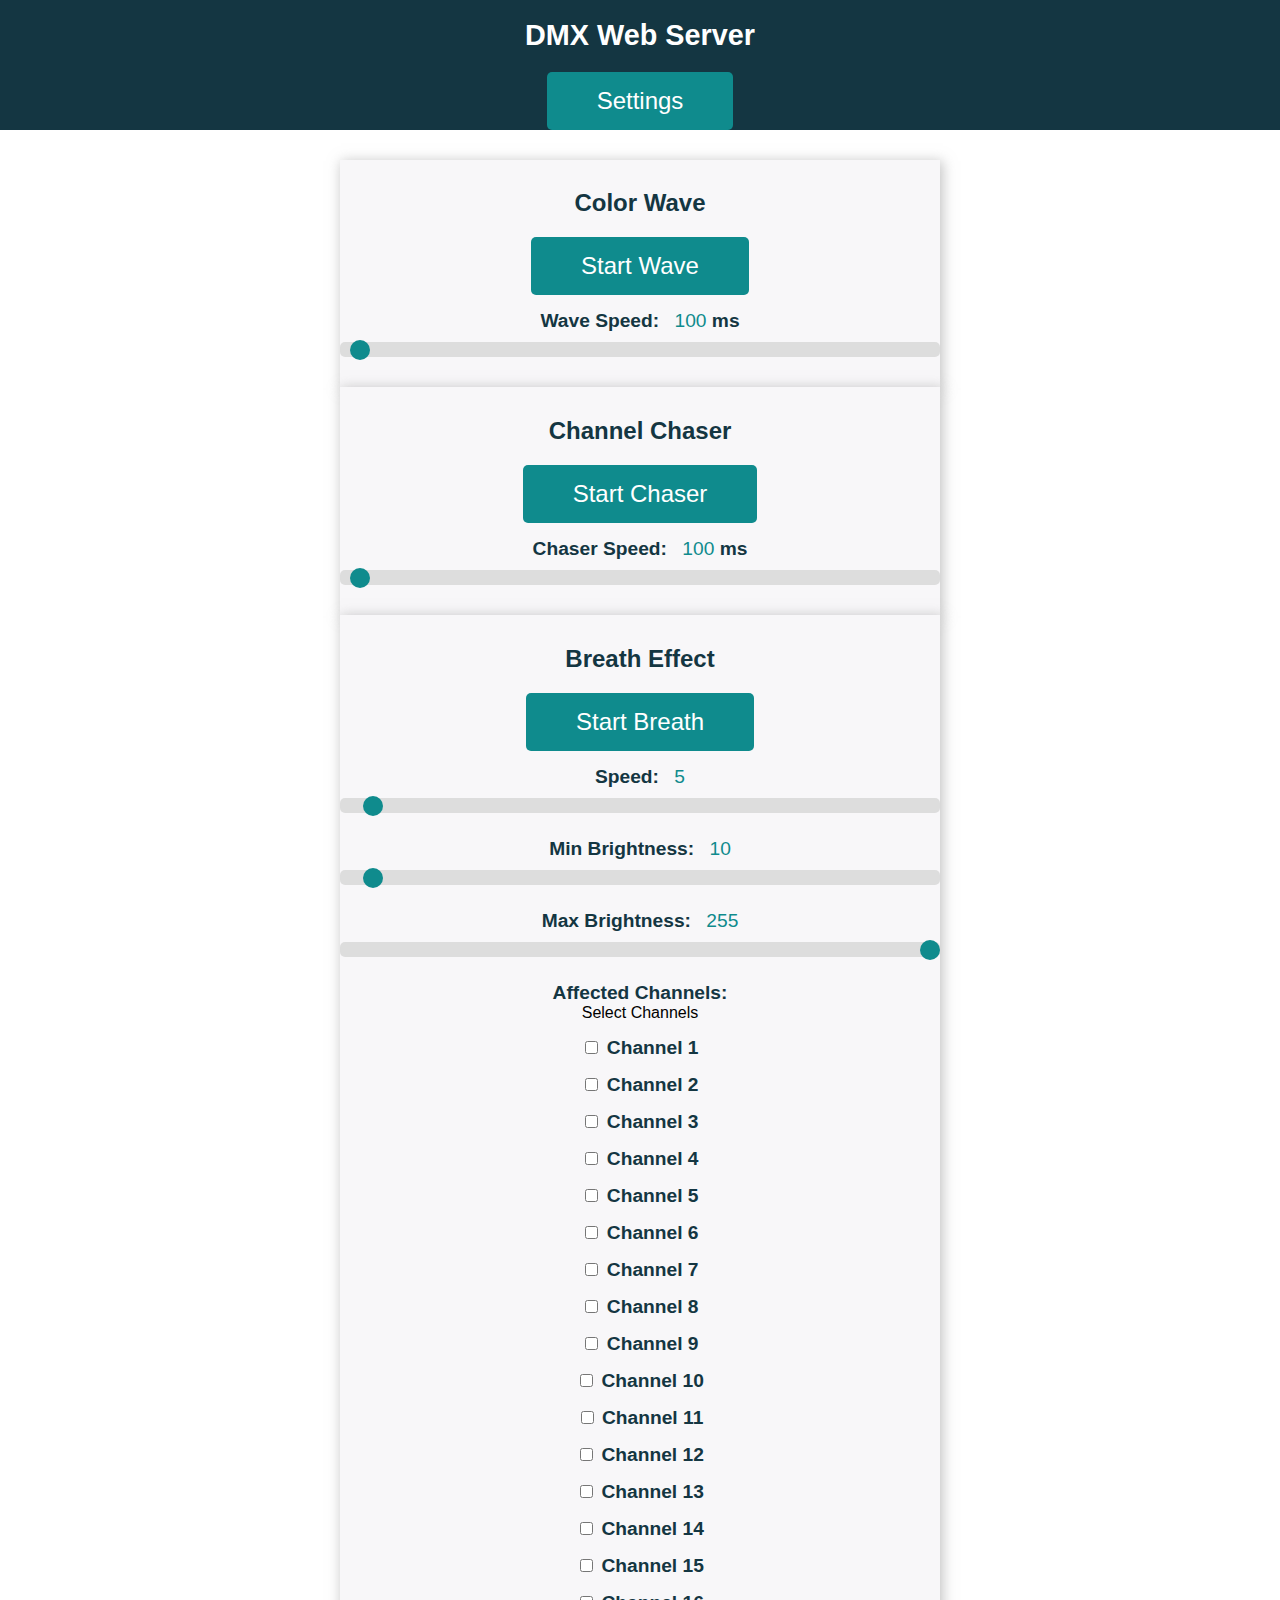
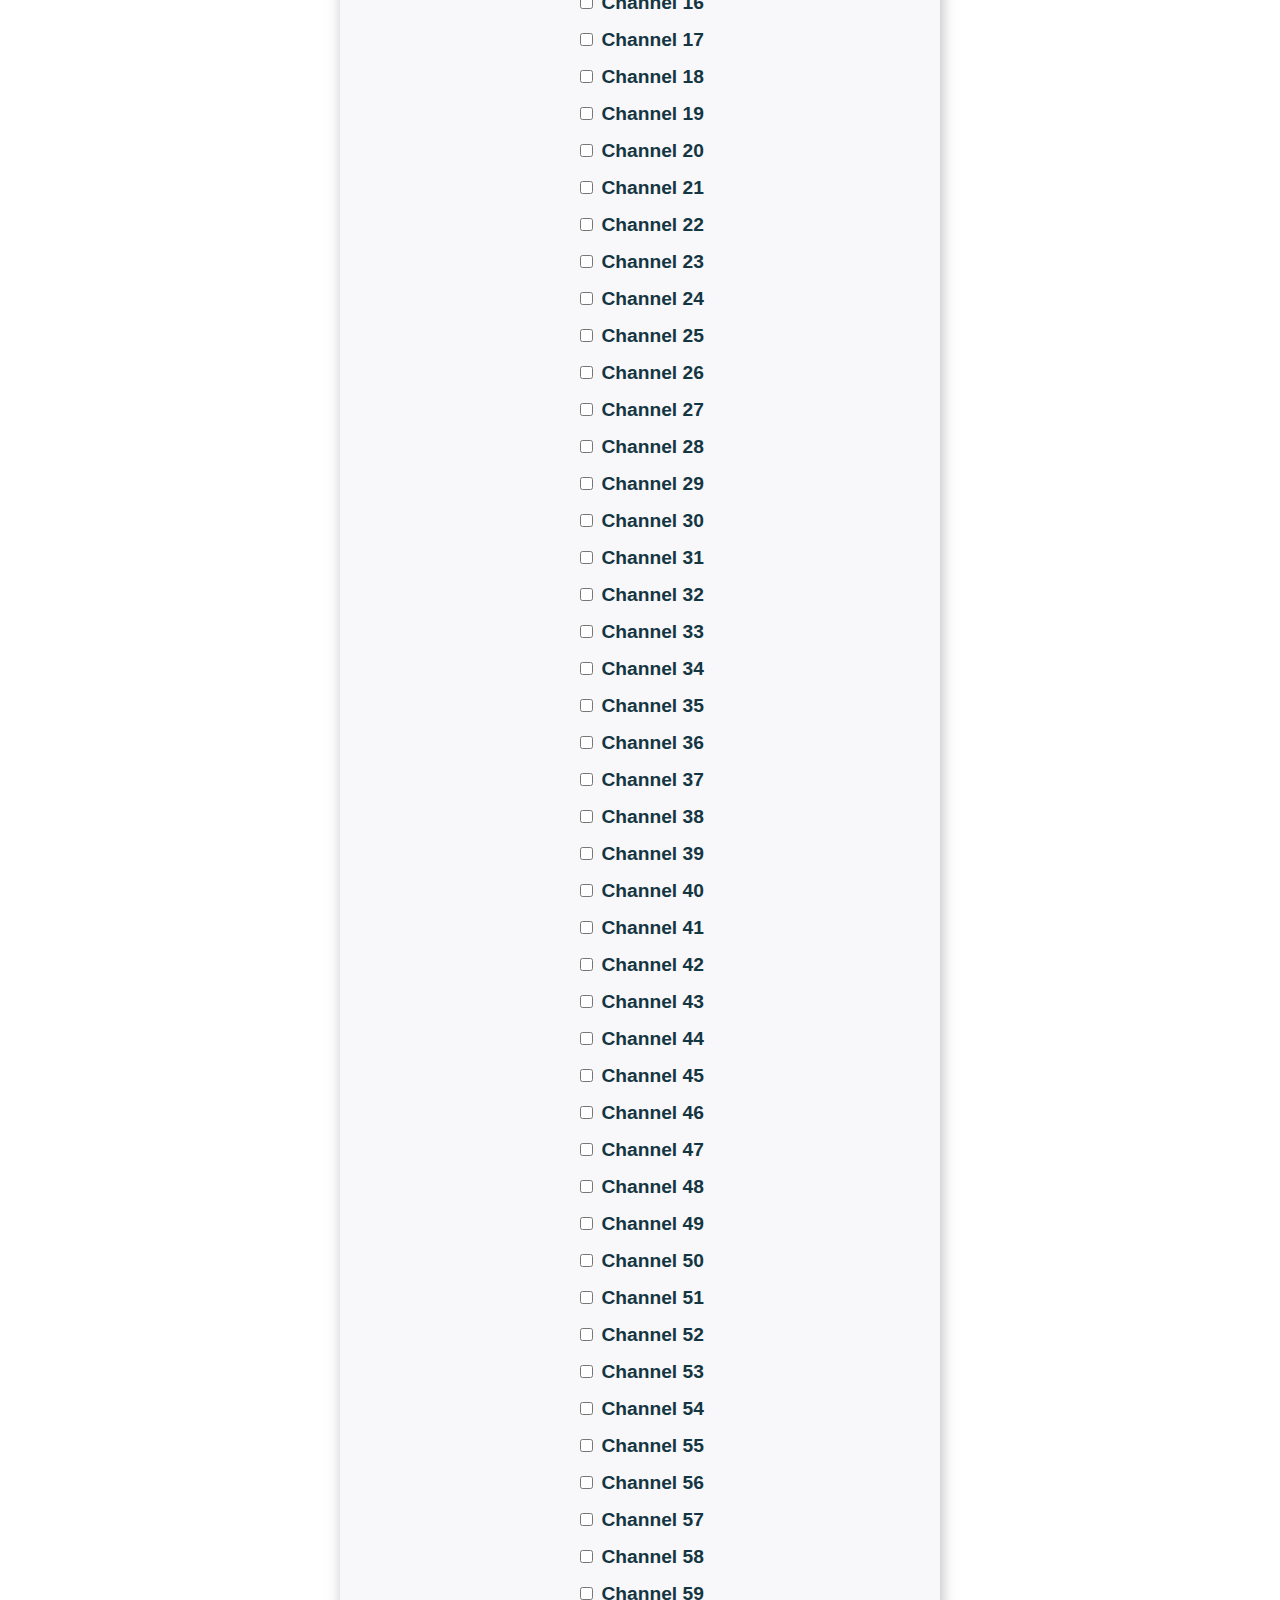
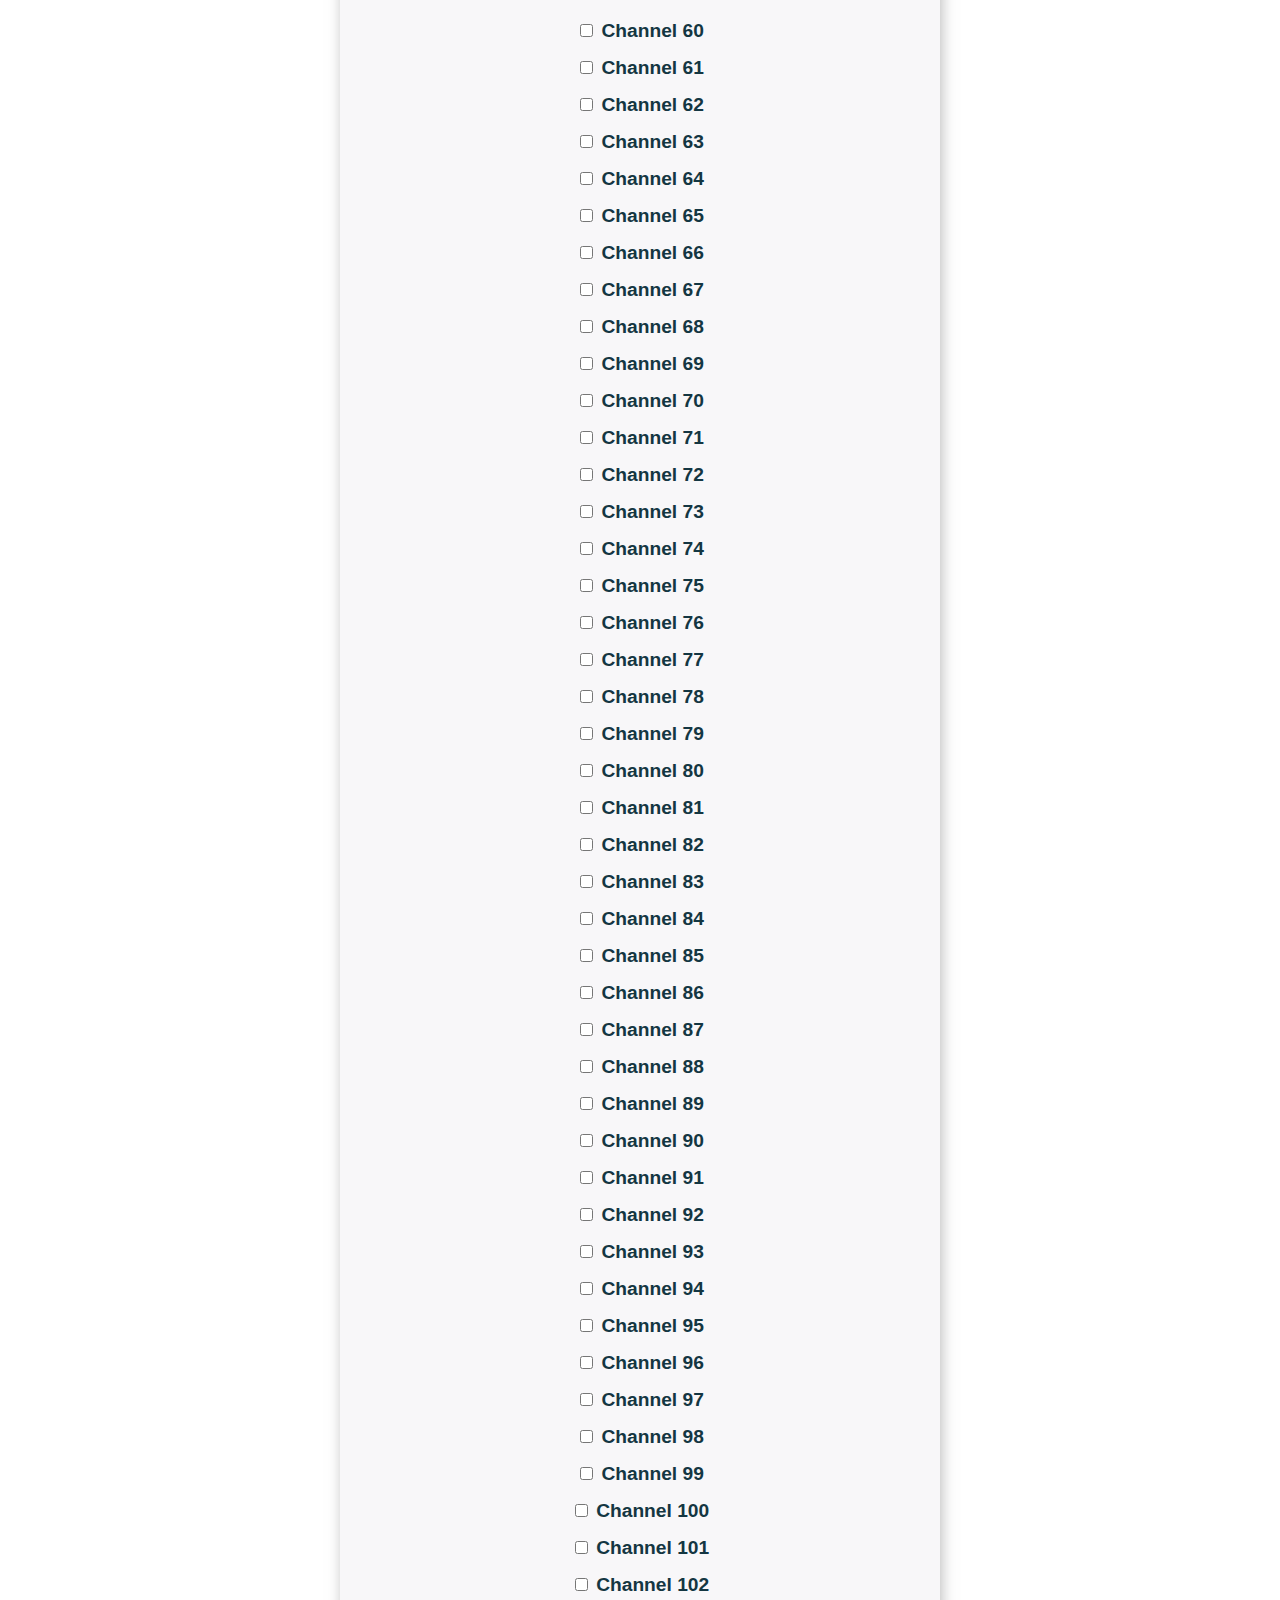
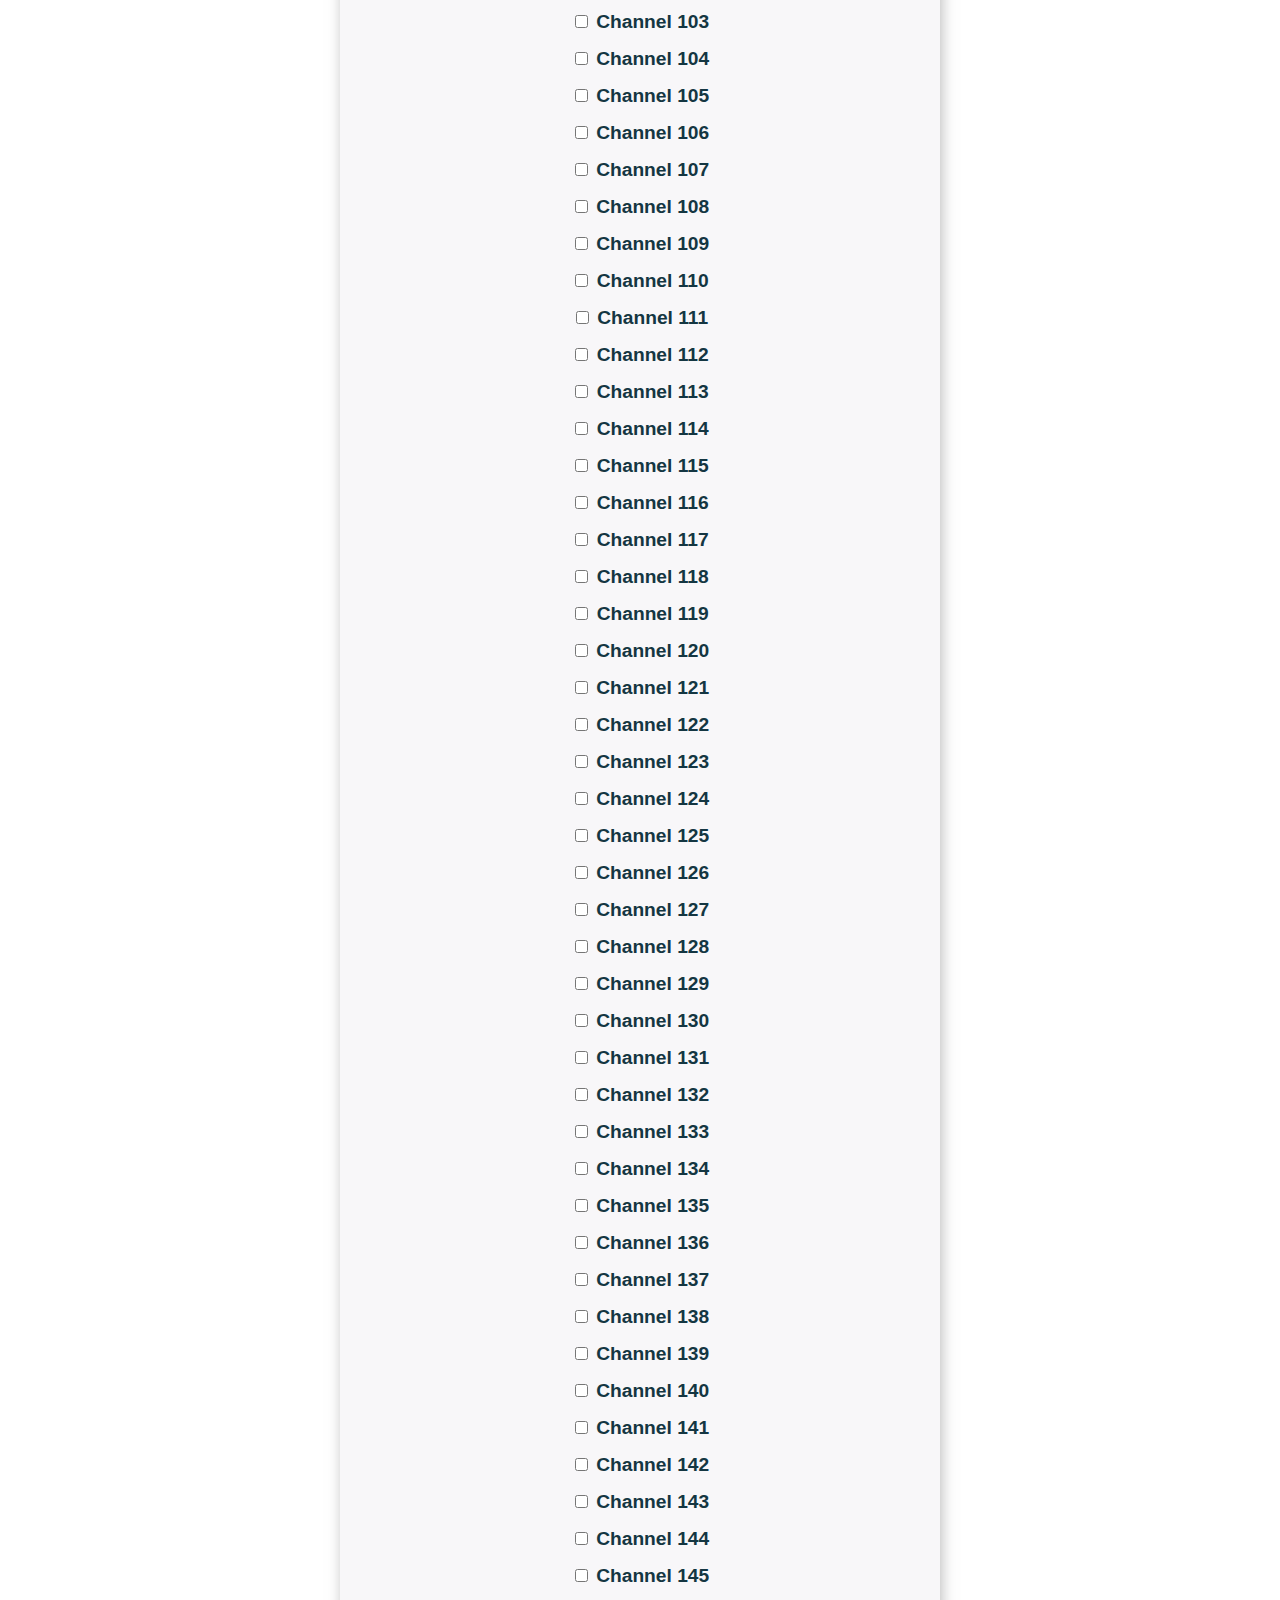
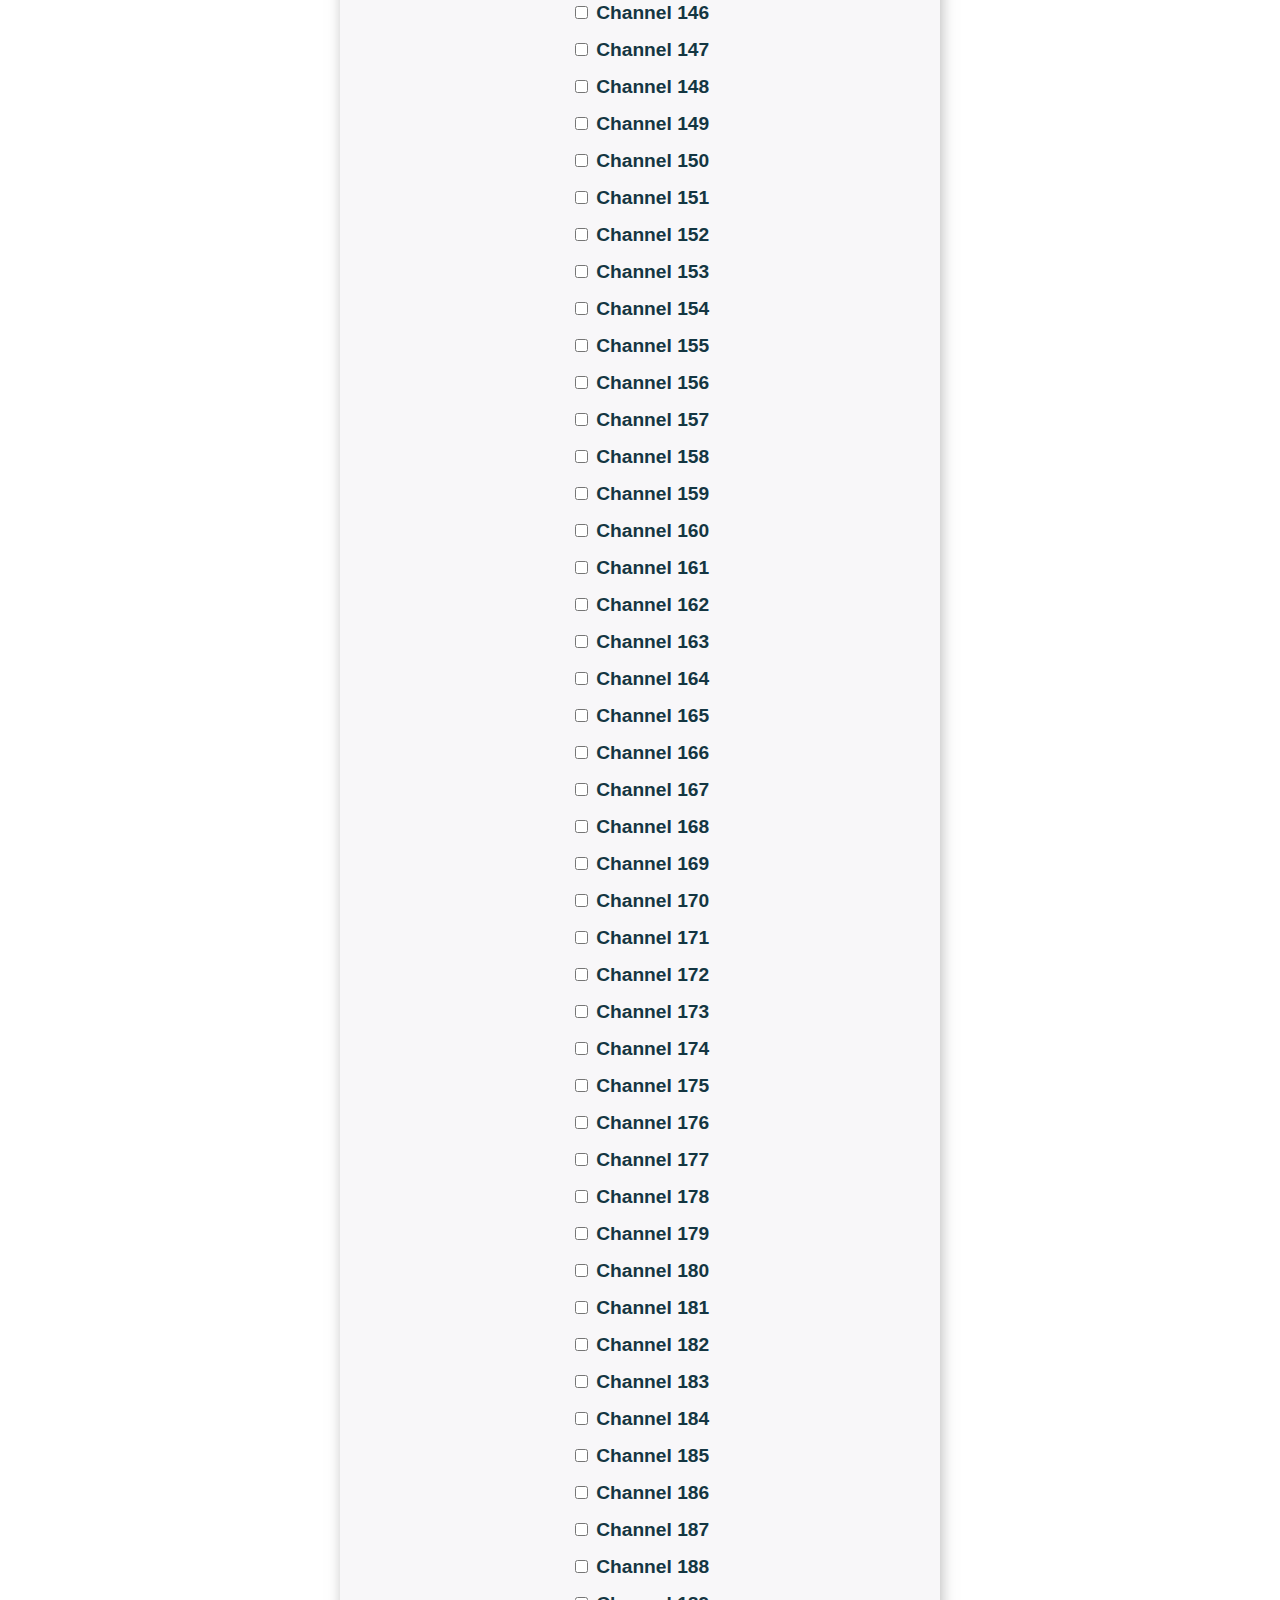
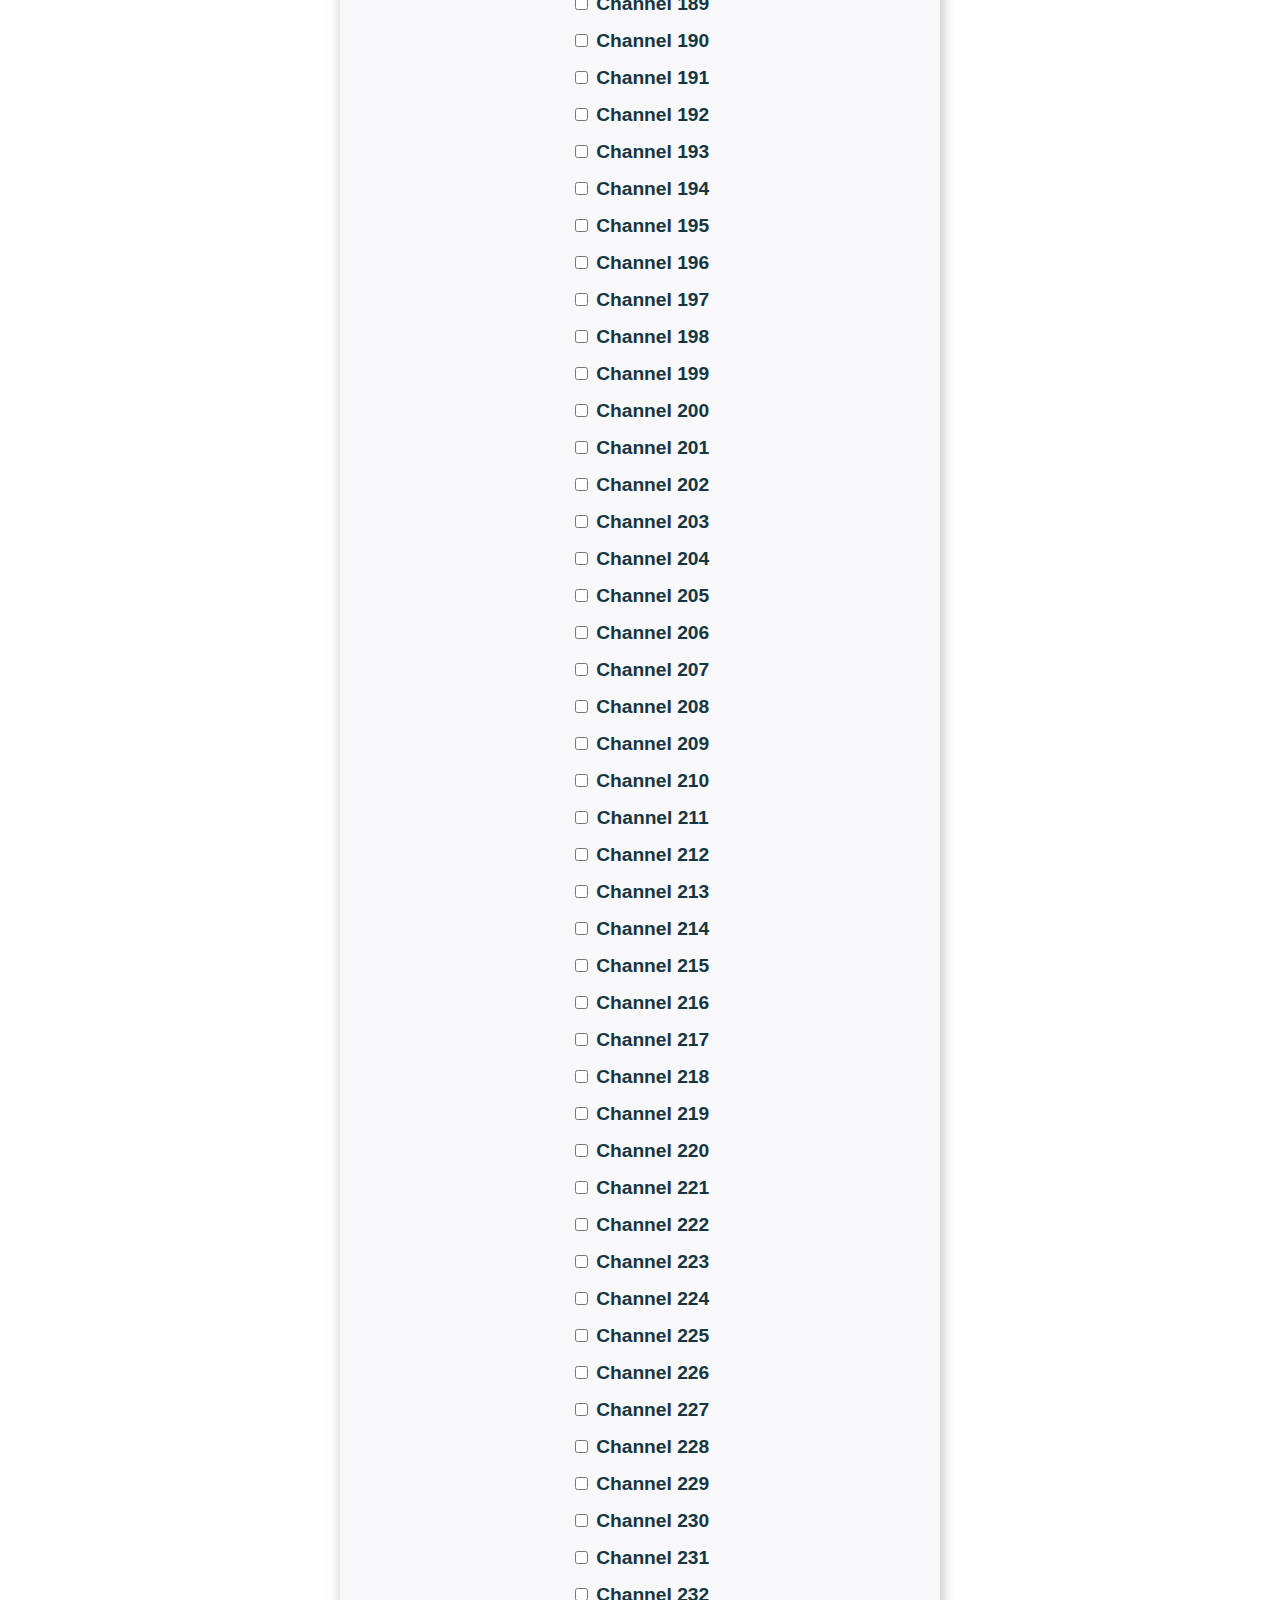
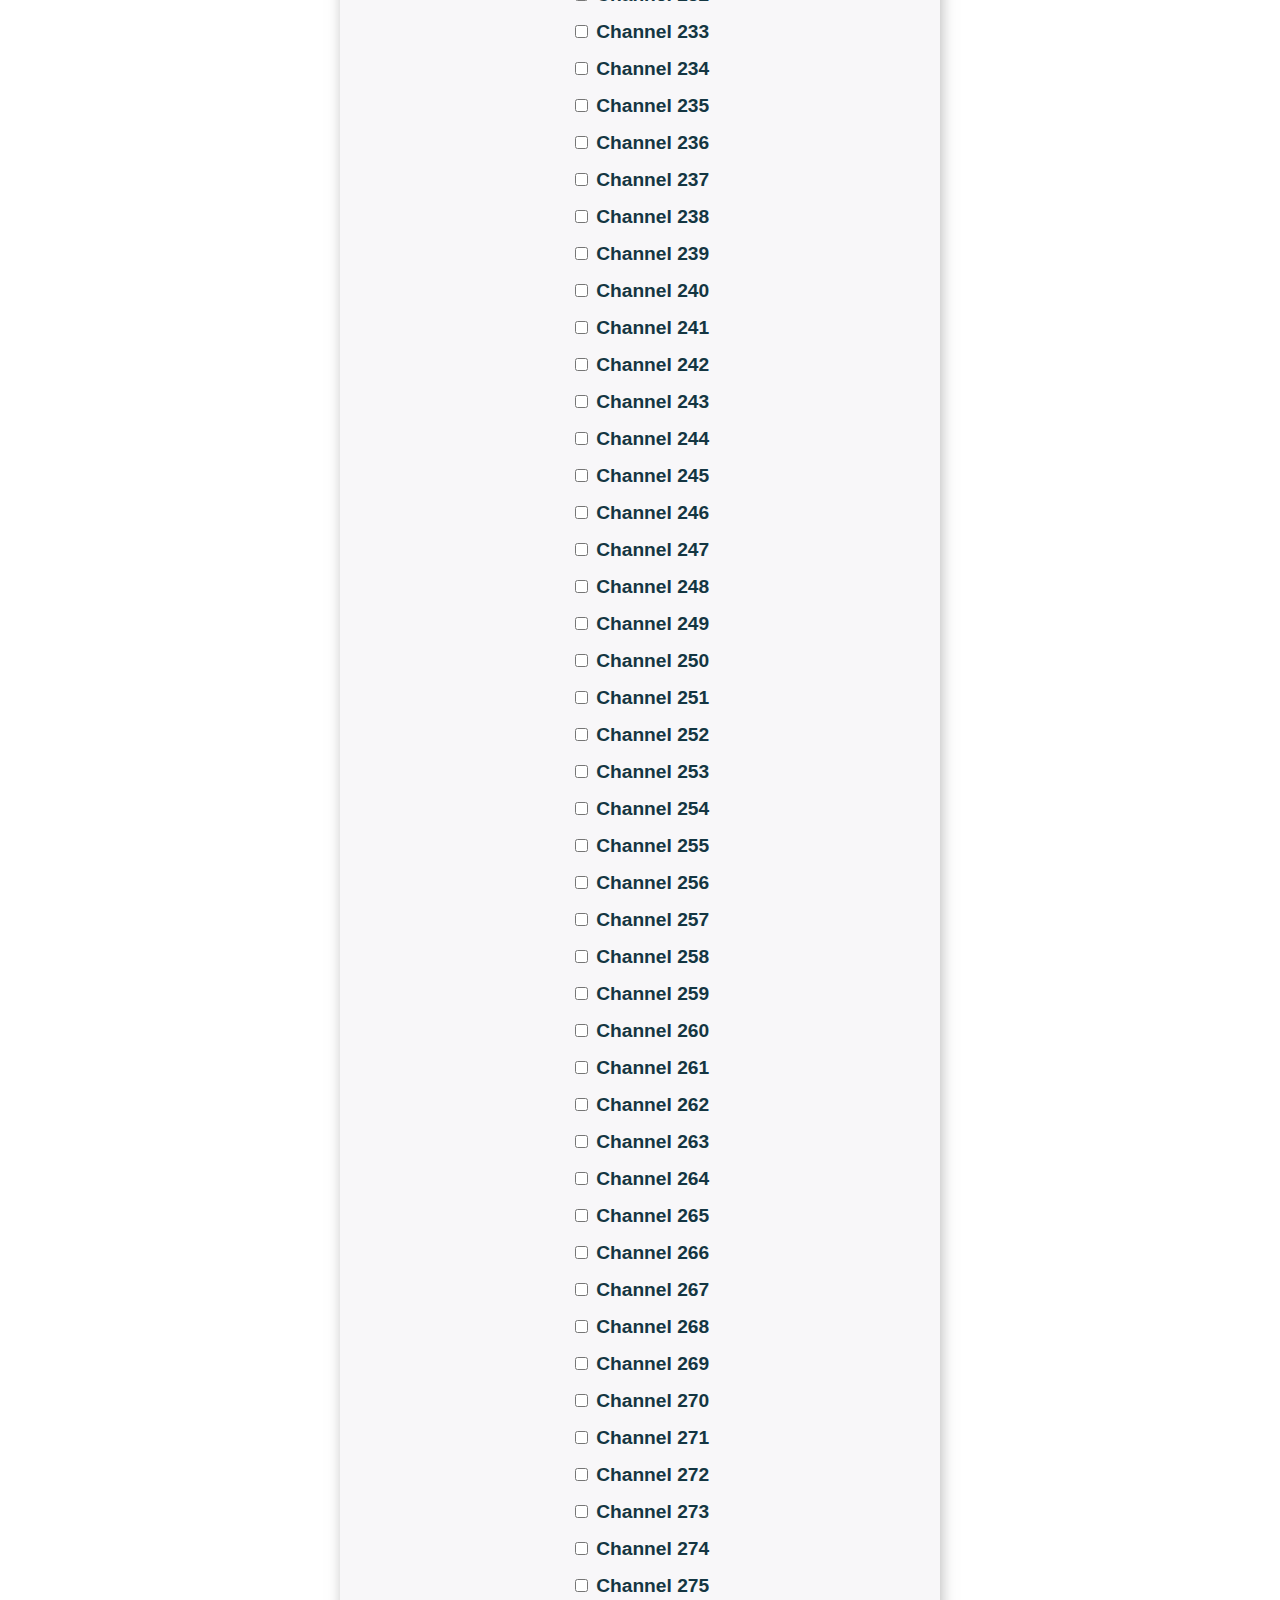
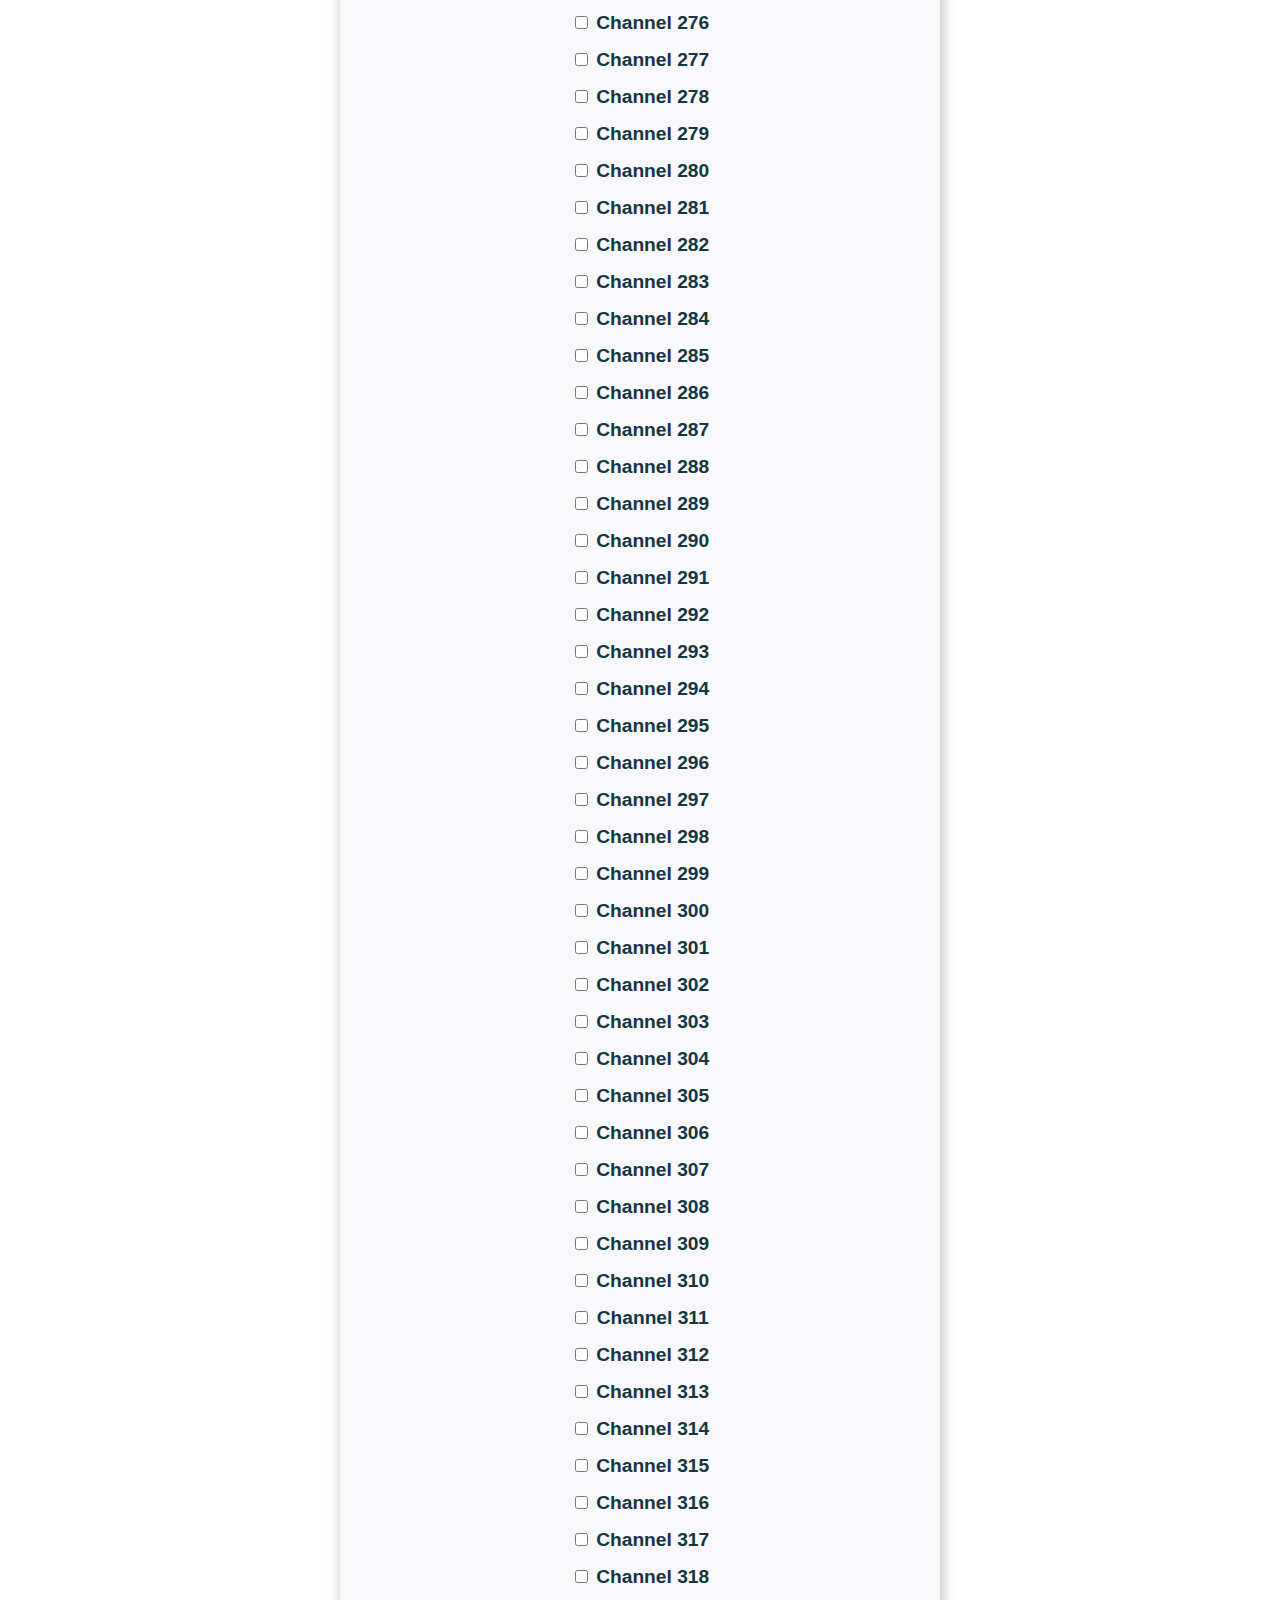
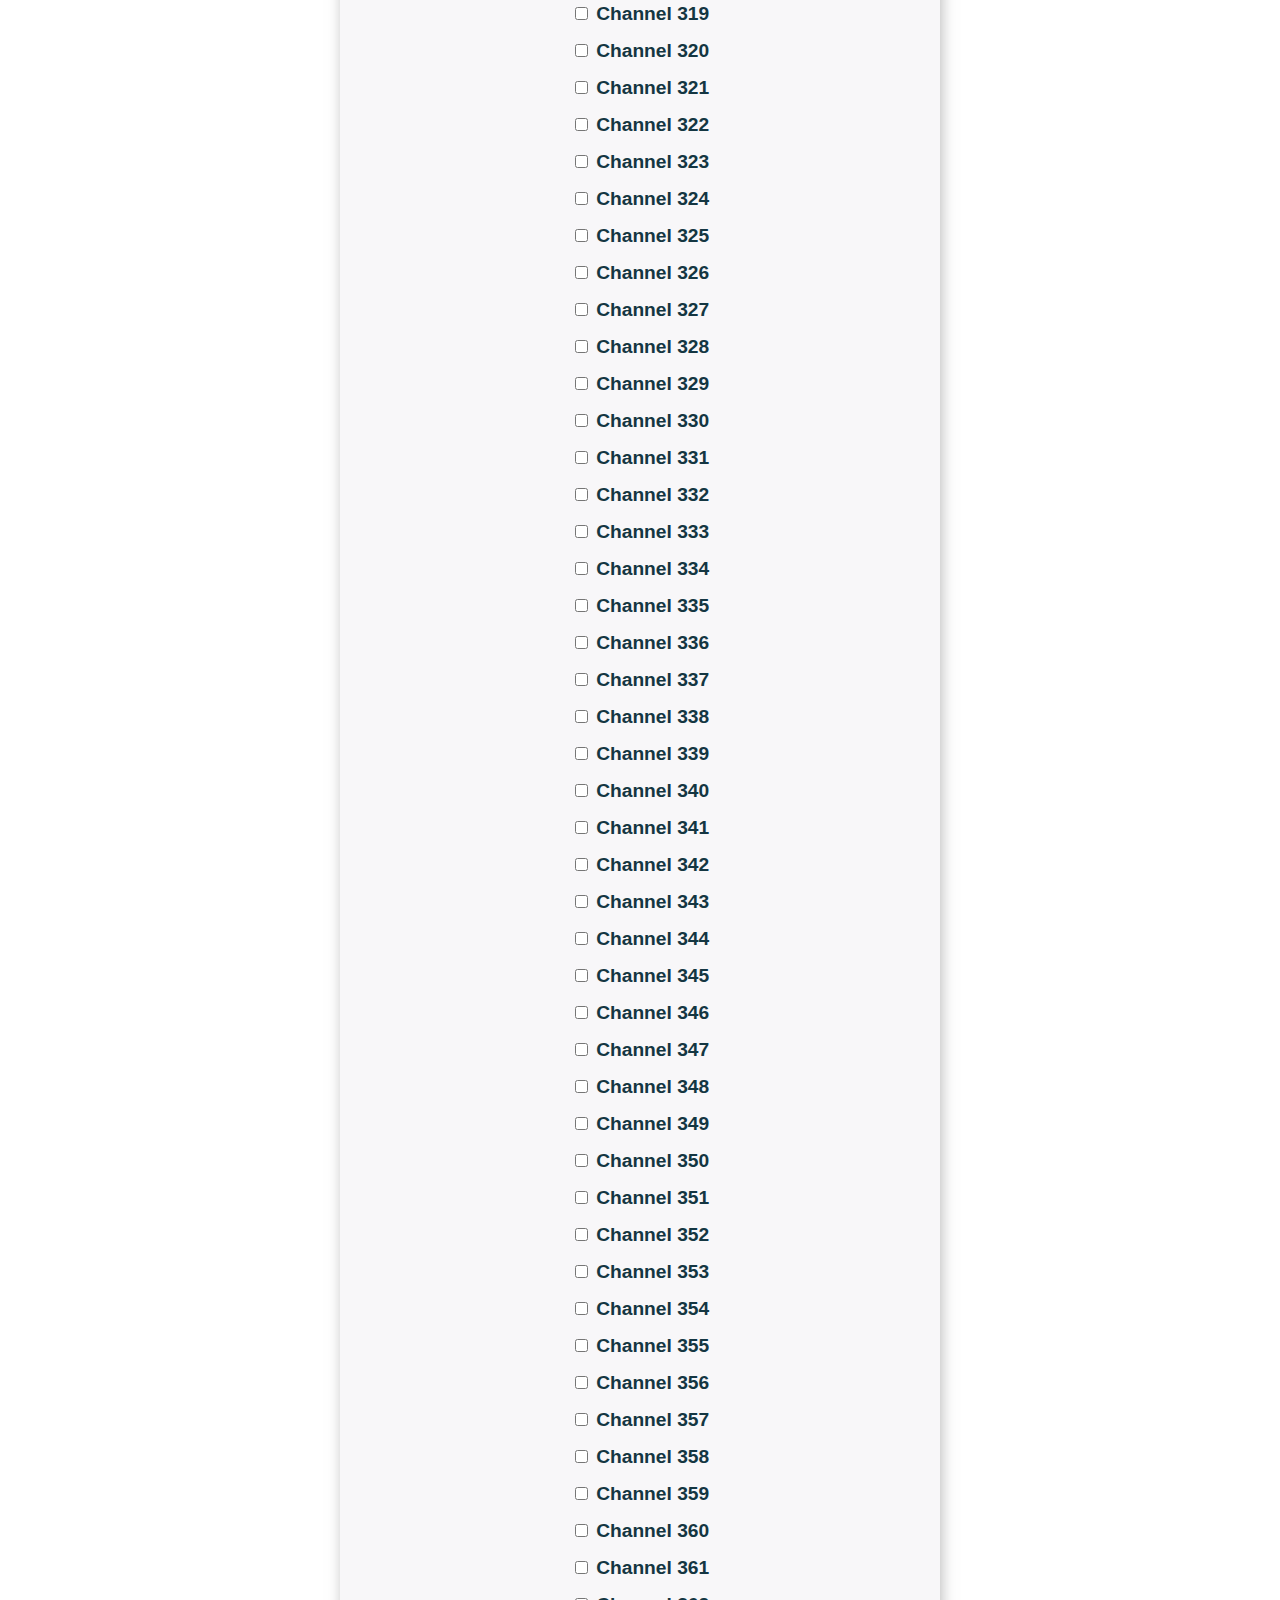
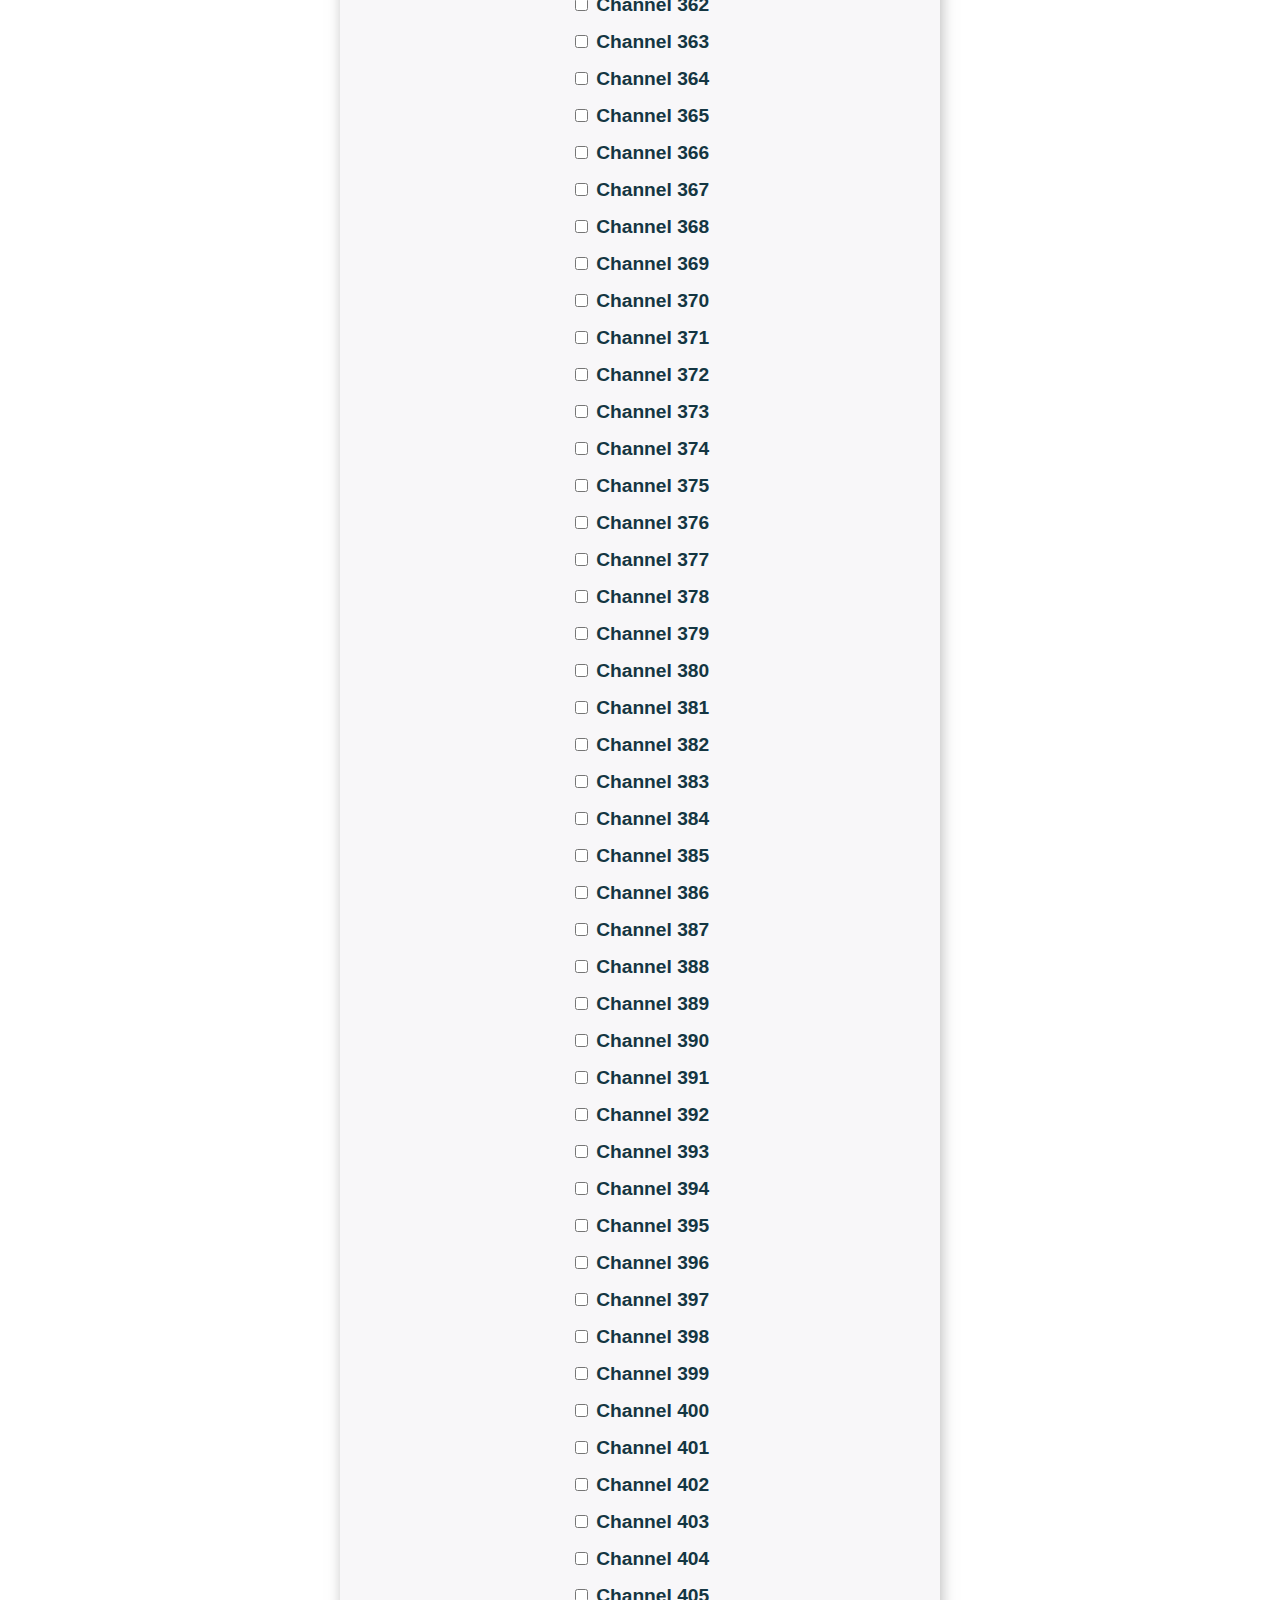
<file: DMX_Controller/data/index.html>
<!DOCTYPE HTML>
<html>

<head>
    <title>DMX Web Server</title>
    <meta name="viewport" content="width=device-width, initial-scale=1">
    <link rel="icon" href="data:,">
    <link rel="stylesheet" href="style.css">
</head>

<body>
    <div class="topnav">
        <h1>DMX Web Server</h1>
        <!-- go back to setup file -->
        <a href="/setup.html"><button class="button">Settings</button></a>
    </div>

    <div class="content">
        <!-- Color Wave Control -->
        <div class="card">
            <h2>Color Wave</h2>

            <button id="waveButton" class="button">Start Wave</button>

            <label for="waveSpeed">Wave Speed: <span id="waveSpeedVal">100</span> ms</label>
            <input type="range" min="10" max="5000" value="100" class="slider" id="waveSpeed">
        </div>

        <!-- Chaser Control -->
        <div class="card">
            <h2>Channel Chaser</h2>

            <button id="chaserButton" class="button">Start Chaser</button>

            <label for="chaserSpeed">Chaser Speed: <span id="chaserSpeedVal">100</span> ms</label>
            <input type="range" min="10" max="5000" value="100" class="slider" id="chaserSpeed">
        </div>
        
        <!-- Breath Effect Control -->
        <div class="card">
            <h2>Breath Effect</h2>

            <button id="breathButton" class="button">Start Breath</button>

            <label for="breathSpeed">Speed: <span id="breathSpeedVal">5</span></label>
            <input type="range" min="1" max="100" value="5" class="slider" id="breathSpeed">

            <label for="breathMin">Min Brightness: <span id="breathMinVal">10</span></label>
            <input type="range" min="0" max="255" value="10" class="slider" id="breathMin">

            <label for="breathMax">Max Brightness: <span id="breathMaxVal">255</span></label>
            <input type="range" min="0" max="255" value="255" class="slider" id="breathMax">

            <label for="breathChannelsDropdown">Affected Channels:</label>
            <div class="dropdown">
                <div class="dropdown-header" id="breathChannelsDropdown">Select Channels</div>
                <div class="dropdown-list" id="breathDropdownList">
                    <!-- Channels populated dynamically -->
                </div>
            </div>
            <p><button id="breathApply" class="button">Apply Channels</button></p>
        </div>

        <!-- Sliders -->
        <div class="card">
            <h2>DMX channel control 1-16</h2>

            <label for="s1">Channel 1: <span id="val1">0</span></label>
            <input type="range" min="0" max="255" value="0" class="slider" id="s1">

            <label for="s2">Channel 2: <span id="val2">0</span></label>
            <input type="range" min="0" max="255" value="0" class="slider" id="s2">

            <label for="s3">Channel 3: <span id="val3">0</span></label>
            <input type="range" min="0" max="255" value="0" class="slider" id="s3">

            <label for="s4">Channel 4: <span id="val4">0</span></label>
            <input type="range" min="0" max="255" value="0" class="slider" id="s4">

            <label for="s5">Channel 5: <span id="val5">0</span></label>
            <input type="range" min="0" max="255" value="0" class="slider" id="s5">

            <label for="s6">Channel 6: <span id="val6">0</span></label>
            <input type="range" min="0" max="255" value="0" class="slider" id="s6">

            <label for="s7">Channel 7: <span id="val7">0</span></label>
            <input type="range" min="0" max="255" value="0" class="slider" id="s7">
            
            <label for="s8">Channel 8: <span id="val8">0</span></label>
            <input type="range" min="0" max="255" value="0" class="slider" id="s8">

            <label for="s9">Channel 9: <span id="val9">0</span></label>
            <input type="range" min="0" max="255" value="0" class="slider" id="s9">

            <label for="s10">Channel 10: <span id="val10">0</span></label>
            <input type="range" min="0" max="255" value="0" class="slider" id="s10">

            <label for="s11">Channel 11: <span id="val11">0</span></label>
            <input type="range" min="0" max="255" value="0" class="slider" id="s11">

            <label for="s12">Channel 12: <span id="val12">0</span></label>
            <input type="range" min="0" max="255" value="0" class="slider" id="s12">

            <label for="s13">Channel 13: <span id="val13">0</span></label>
            <input type="range" min="0" max="255" value="0" class="slider" id="s13">

            <label for="s14">Channel 14: <span id="val14">0</span></label>
            <input type="range" min="0" max="255" value="0" class="slider" id="s14">

            <label for="s15">Channel 15: <span id="val15">0</span></label>
            <input type="range" min="0" max="255" value="0" class="slider" id="s15">

            <label for="s16">Channel 16: <span id="val16">0</span></label>
            <input type="range" min="0" max="255" value="0" class="slider" id="s16">
        </div>

    </div>

    <script>
        var gateway = `ws://${window.location.hostname}/ws`;
        var websocket;

        function initWebSocket() {
            console.log('Trying to open a WebSocket connection...');
            websocket = new WebSocket(gateway);
            websocket.onopen = onOpen;
            websocket.onclose = onClose;
            websocket.onmessage = onMessage;
        }

        function onOpen(event) {
            console.log('Connection opened');
        }

        function onClose(event) {
            console.log('Connection closed');
            setTimeout(initWebSocket, 2000);
        }

        function onMessage(event) {
            const msg = event.data;

            // simple on/off state
            if (msg == "1" || msg == "0") {
                document.getElementById('state').innerHTML = (msg == "1" ? "ON" : "OFF");
                return;
            }
        }

        window.addEventListener('load', onLoad);

        function onLoad(event) {
            initWebSocket();
            initButton();
            initSliders();
        }

        function initButton() {
            document.getElementById('button').addEventListener('click', toggle);
        }

        function toggle() {
            websocket.send('toggle');
        }

        function initSliders() {
            for (let i = 1; i <= 16; i++) {
                let slider = document.getElementById('s' + i);
                let output = document.getElementById('val' + i);

                // set initial value
                output.innerHTML = slider.value;

                // update when moved
                slider.addEventListener('input', function () {
                    output.innerHTML = this.value;
                    sendSlider({ target: this });
                });
            }
        }


        function sendSlider(event) {
            let id = event.target.id.substring(1); // get number from s1 → 1
            let value = event.target.value;
            websocket.send(id + ":" + value);
            console.log("Sent -> " + id + ":" + value);
        }

        function initWaveControls() {
            const waveButton = document.getElementById('waveButton');
            const waveSpeedSlider = document.getElementById('waveSpeed');
            const waveSpeedVal = document.getElementById('waveSpeedVal');

            waveButton.addEventListener('click', function() {
                websocket.send('wave:toggle'); // toggle wave on/off
            });

            waveSpeedSlider.addEventListener('input', function() {
                waveSpeedVal.innerHTML = this.value;
                websocket.send('wave:speed:' + this.value); // send new speed
            });
        }

        window.addEventListener('load', function() {
            initWaveControls();
        });

        function initChaserControls() {
            const chaserButton = document.getElementById('chaserButton');
            const chaserSpeedSlider = document.getElementById('chaserSpeed');
            const chaserSpeedVal = document.getElementById('chaserSpeedVal');

            chaserButton.addEventListener('click', function() {
                websocket.send('chaser:toggle'); // toggle chaser
            });

            chaserSpeedSlider.addEventListener('input', function() {
                chaserSpeedVal.innerHTML = this.value;
                websocket.send('chaser:speed:' + this.value); // set speed
            });
        }

        window.addEventListener('load', function() {
            initChaserControls();
        });

        function initBreathControls() {
            const breathButton = document.getElementById('breathButton');
            const speedSlider = document.getElementById('breathSpeed');
            const speedVal = document.getElementById('breathSpeedVal');
            const minSlider = document.getElementById('breathMin');
            const minVal = document.getElementById('breathMinVal');
            const maxSlider = document.getElementById('breathMax');
            const maxVal = document.getElementById('breathMaxVal');
            const applyButton = document.getElementById('breathApply');

            // Modern dropdown
            const dropdownHeader = document.getElementById('breathChannelsDropdown');
            const dropdownList = document.getElementById('breathDropdownList');

            // Populate dropdown with 512 channels
            for (let i = 1; i <= 512; i++) {
                const label = document.createElement('label');
                label.innerHTML = `<input type="checkbox" value="${i}"> Channel ${i}`;
                dropdownList.appendChild(label);
            }

            dropdownHeader.addEventListener('click', () => {
                dropdownList.style.display =
                    dropdownList.style.display === 'block' ? 'none' : 'block';
                dropdownHeader.classList.toggle('active');
            });

            // Close dropdown when clicking outside
            document.addEventListener('click', (e) => {
                if (!dropdownHeader.contains(e.target) && !dropdownList.contains(e.target)) {
                    dropdownList.style.display = 'none';
                    dropdownHeader.classList.remove('active');
                }
            });

            breathButton.addEventListener('click', function() {
                websocket.send('breath:toggle');
            });

            speedSlider.addEventListener('input', function() {
                speedVal.innerHTML = this.value;
                websocket.send('breath:speed:' + this.value);
            });

            minSlider.addEventListener('input', function() {
                minVal.innerHTML = this.value;
                websocket.send('breath:min:' + this.value);
            });

            maxSlider.addEventListener('input', function() {
                maxVal.innerHTML = this.value;
                websocket.send('breath:max:' + this.value);
            });

            applyButton.addEventListener('click', function() {
                const selected = Array.from(
                    dropdownList.querySelectorAll('input[type="checkbox"]:checked')
                ).map(cb => cb.value).join(',');
                websocket.send('breath:channels:' + selected);
                console.log('Breath channels set ->', selected);

                // Update dropdown header text
                if (selected.length === 0) {
                    dropdownHeader.textContent = "Select Channels";
                } else {
                    dropdownHeader.textContent = `${selected.split(',').length} selected`;
                }
                dropdownList.style.display = 'none';
                dropdownHeader.classList.remove('active');
            });
        }

        window.addEventListener('load', initBreathControls);


    </script>
</body>

</html>
</file>
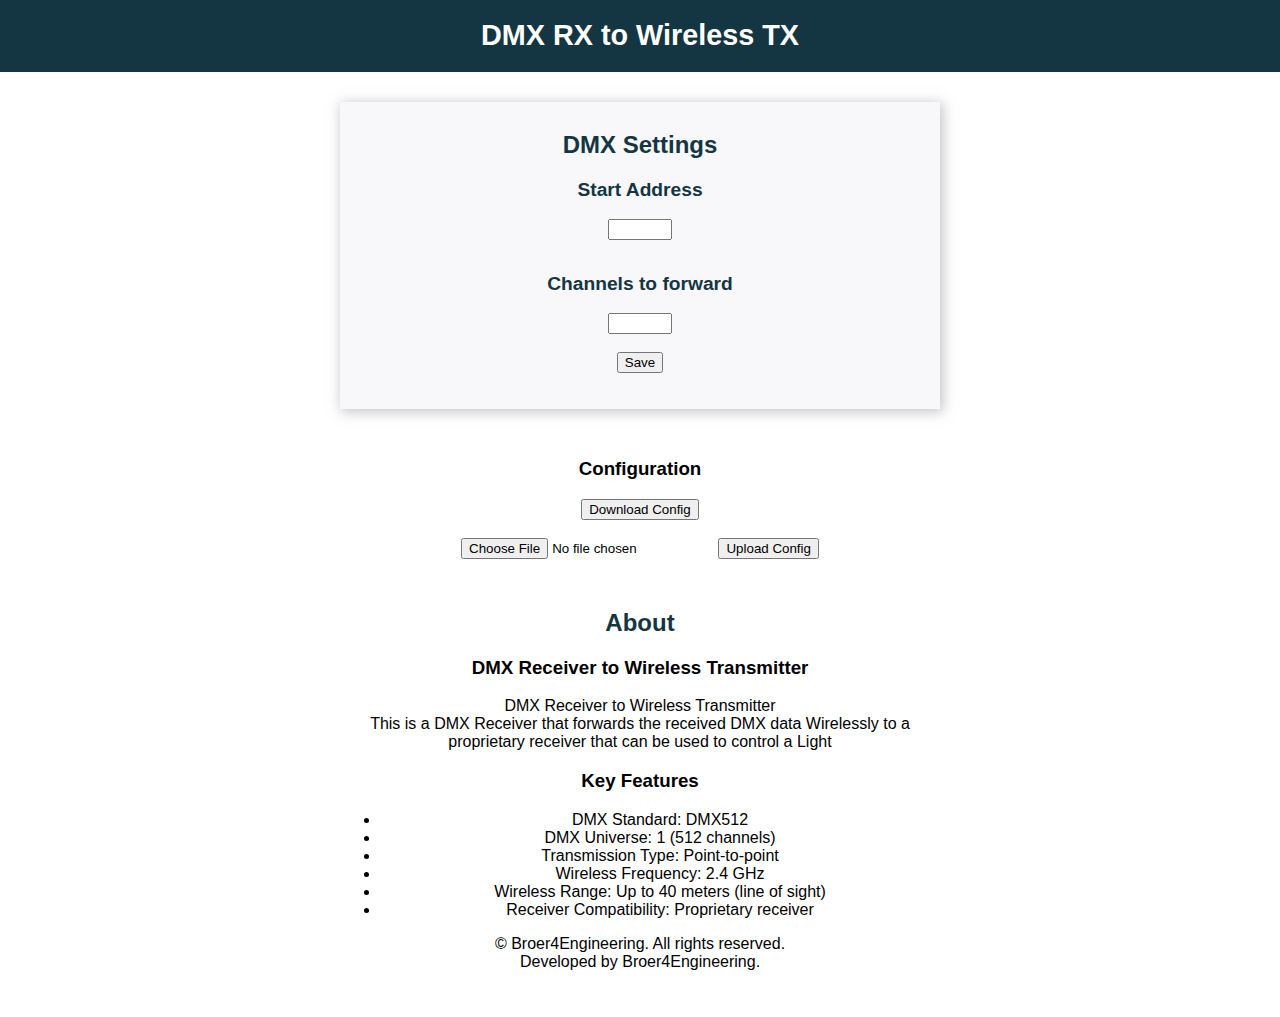
<file: DMX_receiver_to_espnow_TX/data/index.html>
<!DOCTYPE HTML>
<html>
<head>
    <title>DMX RX to Wireless TX</title>
    <meta name="viewport" content="width=device-width, initial-scale=1">
    <link rel="icon" href="data:,">
    <link rel="stylesheet" href="style.css">
    <link rel="icon" type="image/favicon.ico" href="favicon.ico">
</head>

<body>
    <div class="topnav">
        <h1>DMX RX to Wireless TX</h1>
    </div>

    <div class="content">  

        <div class="card">
            <h2>DMX Settings</h2>

            <label>Start Address</label><br>
            <input type="number" id="start" min="1" max="512"><br><br>

            <label>Channels to forward</label><br>
            <input type="number" id="count" min="1" max="512"><br><br>

            <button onclick="saveDMX()">Save</button>

            <p id="status"></p>
        </div>

        <div class="content">
            <h3>Configuration</h3>

            <button onclick="downloadConfig()">Download Config</button>

            <br><br>

            <input type="file" id="configFile">
            <button onclick="uploadConfig()">Upload Config</button>
        </div>

        <!-- footer with info -->
        <div class="footer">
            <h2>About</h2>
            <h3>DMX Receiver to Wireless Transmitter</h3>
            <p>
                DMX Receiver to Wireless Transmitter <br>
                This is a DMX Receiver that forwards the received DMX data Wirelessly
                to a proprietary receiver that can be used to control a Light
            </p>
            <h3>Key Features</h3>
            <p>
                <ul>
                    <li>DMX Standard: DMX512</li>
                    <li>DMX Universe: 1 (512 channels)</li>
                    <li>Transmission Type: Point-to-point</li>
                    <li>Wireless Frequency: 2.4 GHz</li>
                    <li>Wireless Range: Up to 40 meters (line of sight)</li>
                    <li>Receiver Compatibility: Proprietary receiver</li>
                </ul>
            </p>

            <p>
                © Broer4Engineering. All rights reserved. <br>
                Developed by Broer4Engineering. <br>
            </p>
        </div>  
    </div>

    <script>
        
        var websocket;
        window.addEventListener('load', onLoad);

        function onLoad() {
            websocket = new WebSocket('ws://' + window.location.hostname + '/ws');

            websocket.onmessage = function(event) {
                let cfg = JSON.parse(event.data);
                document.getElementById("start").value = cfg.start;
                document.getElementById("count").value = cfg.count;
            };
        }

        function saveDMX(){
            let start = document.getElementById("start").value;
            let count = document.getElementById("count").value;

            websocket.send(JSON.stringify({
                start:start,
                count:count
            }));

            document.getElementById("status").innerHTML = "Saved!";
        }

        function downloadConfig() {
            window.location.href = "/downloadConfig";
        }

        function uploadConfig() {
            let fileInput = document.getElementById("configFile");
            let file = fileInput.files[0];

            if(!file) {
                alert("Select config file first");
                return;
            }

            let formData = new FormData();
            formData.append("file", file);

            fetch("/uploadConfig", {
                method: "POST",
                body: formData
            })
            .then(res => res.text())
            .then(txt => alert(txt))
            .catch(err => alert("Upload failed"));
        }
    </script>
</body>

</html>
</file>
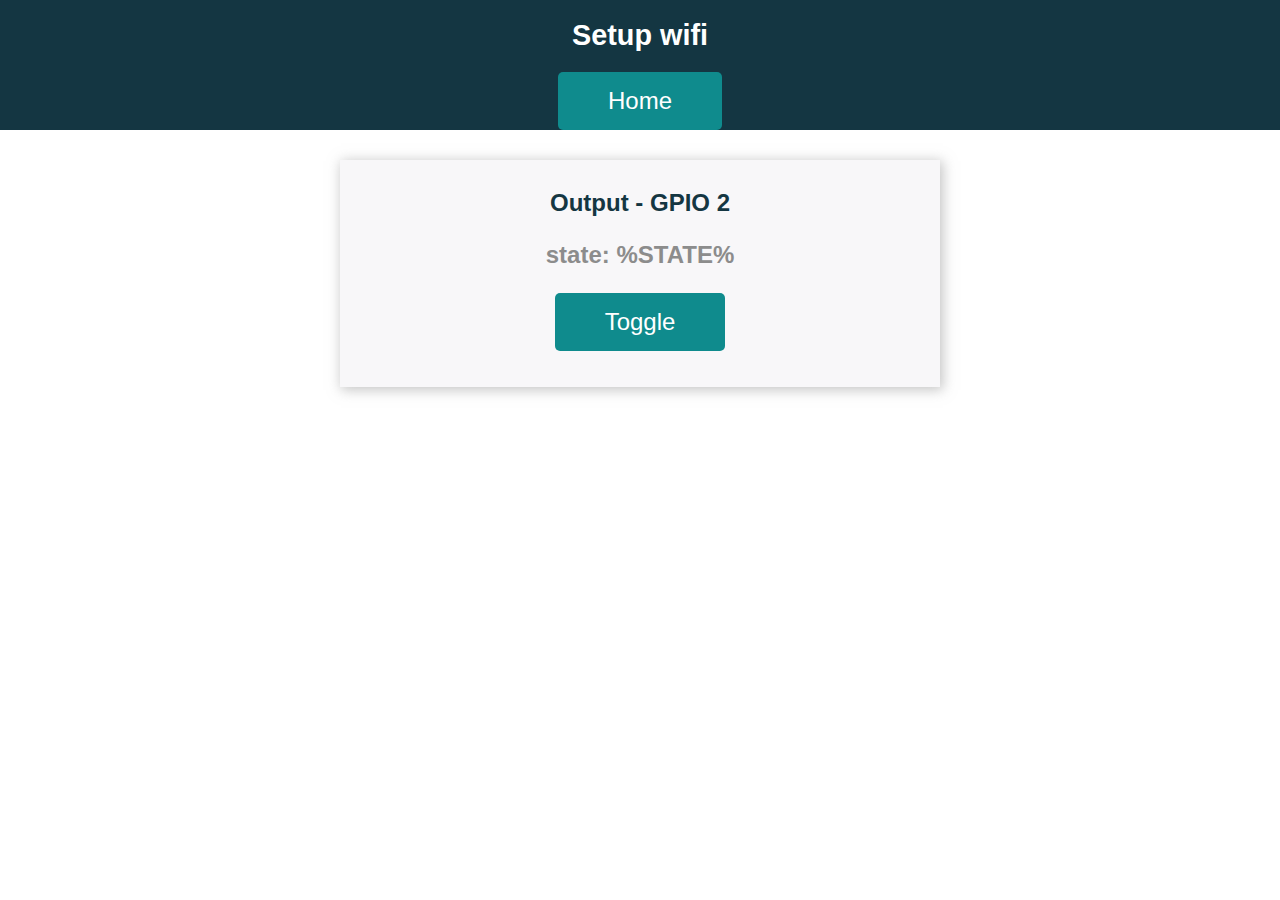
<file: DMX_Controller/data/setup.html>
<!DOCTYPE HTML>
<html>

<head>
    <title>DMX Web Server</title>
    <meta name="viewport" content="width=device-width, initial-scale=1">
    <link rel="icon" href="data:,">
    <link rel="stylesheet" href="style.css">
</head>

<body>
    <div class="topnav">
        <h1>Setup wifi</h1>
        <!-- go back to root file -->
        <a href="/"><button class="button">Home</button></a>
    </div>

    <div class="content">
        <div class="card">
            <h2>Output - GPIO 2</h2>
            <p class="state">state: <span id="state">%STATE%</span></p>
            <p><button id="button" class="button">Toggle</button></p>
        </div>

    </div>
</body>

</html>
</file>
<file: DMX_Controller/data/style.css>
html {
    font-family: Arial, Helvetica, sans-serif;
    text-align: center;
}

h1 {
    font-size: 1.8rem;
    color: white;
}

h2 {
    font-size: 1.5rem;
    font-weight: bold;
    color: #143642;
}

.topnav {
    overflow: hidden;
    background-color: #143642;
}

body {
    margin: 0;
}

.content {
    padding: 30px;
    max-width: 600px;
    margin: 0 auto;
}

.card {
    background-color: #F8F7F9;
    ;
    box-shadow: 2px 2px 12px 1px rgba(140, 140, 140, .5);
    padding-top: 10px;
    padding-bottom: 20px;
}

.button {
    padding: 15px 50px;
    font-size: 24px;
    text-align: center;
    outline: none;
    color: #fff;
    background-color: #0f8b8d;
    border: none;
    border-radius: 5px;
    -webkit-touch-callout: none;
    -webkit-user-select: none;
    -khtml-user-select: none;
    -moz-user-select: none;
    -ms-user-select: none;
    user-select: none;
    -webkit-tap-highlight-color: rgba(0, 0, 0, 0);
}

.button:active {
    background-color: #0f8b8d;
    box-shadow: 2 2px #CDCDCD;
    transform: translateY(2px);
}

.state {
    font-size: 1.5rem;
    color: #8c8c8c;
    font-weight: bold;
}

label {
    display: block;
    font-size: 1.2rem;
    margin-top: 15px;
    color: #143642;
    font-weight: bold;
}

label span {
    color: #0f8b8d;
    margin-left: 10px;
    font-weight: normal;
}

.slider {
    -webkit-appearance: none; /* removes default browser style */
    appearance: none;
    width: 100%;
    height: 15px;
    border-radius: 5px;
    background: #ddd;
    outline: none;
    margin: 10px 0;
}

/* Thumb styling for Chrome/Safari */
.slider::-webkit-slider-thumb {
    -webkit-appearance: none;
    appearance: none;
    width: 20px;
    height: 20px;
    border-radius: 50%;
    background: #0f8b8d;
    cursor: pointer;
}

/* Thumb styling for Firefox */
.slider::-moz-range-thumb {
    width: 20px;
    height: 20px;
    border-radius: 50%;
    background: #0f8b8d;
    cursor: pointer;
}
</file>
<file: DMX_receiver_to_espnow_TX/data/style.css>
html {
    font-family: Arial, Helvetica, sans-serif;
    text-align: center;
}

h1 {
    font-size: 1.8rem;
    color: white;
}

h2 {
    font-size: 1.5rem;
    font-weight: bold;
    color: #143642;
}

.topnav {
    overflow: hidden;
    background-color: #143642;
}

body {
    margin: 0;
}

.content {
    padding: 30px;
    max-width: 600px;
    margin: 0 auto;
}

.card {
    background-color: #F8F7F9;
    ;
    box-shadow: 2px 2px 12px 1px rgba(140, 140, 140, .5);
    padding-top: 10px;
    padding-bottom: 20px;
}

.button {
    padding: 15px 50px;
    font-size: 24px;
    text-align: center;
    outline: none;
    color: #fff;
    background-color: #0f8b8d;
    border: none;
    border-radius: 5px;
    -webkit-touch-callout: none;
    -webkit-user-select: none;
    -khtml-user-select: none;
    -moz-user-select: none;
    -ms-user-select: none;
    user-select: none;
    -webkit-tap-highlight-color: rgba(0, 0, 0, 0);
}

.button:active {
    background-color: #0f8b8d;
    box-shadow: 2 2px #CDCDCD;
    transform: translateY(2px);
}

.state {
    font-size: 1.5rem;
    color: #8c8c8c;
    font-weight: bold;
}

label {
    display: block;
    font-size: 1.2rem;
    margin-top: 15px;
    color: #143642;
    font-weight: bold;
}

label span {
    color: #0f8b8d;
    margin-left: 10px;
    font-weight: normal;
}

.slider {
    -webkit-appearance: none; /* removes default browser style */
    appearance: none;
    width: 100%;
    height: 15px;
    border-radius: 5px;
    background: #ddd;
    outline: none;
    margin: 10px 0;
}

/* Thumb styling for Chrome/Safari */
.slider::-webkit-slider-thumb {
    -webkit-appearance: none;
    appearance: none;
    width: 20px;
    height: 20px;
    border-radius: 50%;
    background: #0f8b8d;
    cursor: pointer;
}

/* Thumb styling for Firefox */
.slider::-moz-range-thumb {
    width: 20px;
    height: 20px;
    border-radius: 50%;
    background: #0f8b8d;
    cursor: pointer;
}

/* ==== Modern Multi-select Dropdown ==== */
.dropdown {
    position: relative;
    width: 100%;
    margin-top: 10px;
    font-size: 1rem;
}

.dropdown-header {
    background-color: #fff;
    border: 2px solid #0f8b8d;
    border-radius: 8px;
    padding: 10px;
    cursor: pointer;
    color: #143642;
    font-weight: bold;
    text-align: left;
    transition: 0.2s ease;
}

.dropdown-header::after {
    content: "▼";
    float: right;
    font-size: 0.9rem;
    color: #0f8b8d;
}

.dropdown-header.active::after {
    content: "▲";
}

.dropdown-list {
    display: none;
    position: absolute;
    background-color: #fff;
    width: 100%;
    max-height: 250px;
    overflow-y: auto;
    border: 2px solid #0f8b8d;
    border-radius: 8px;
    z-index: 10;
    box-shadow: 0px 4px 8px rgba(0,0,0,0.1);
}

.dropdown-list label {
    display: flex;
    align-items: center;
    padding: 8px 10px;
    border-bottom: 1px solid #eee;
    cursor: pointer;
    transition: background-color 0.2s;
}

.dropdown-list label:hover {
    background-color: #f1f9f9;
}

.dropdown-list input[type="checkbox"] {
    accent-color: #0f8b8d;
    margin-right: 8px;
}
</file>
